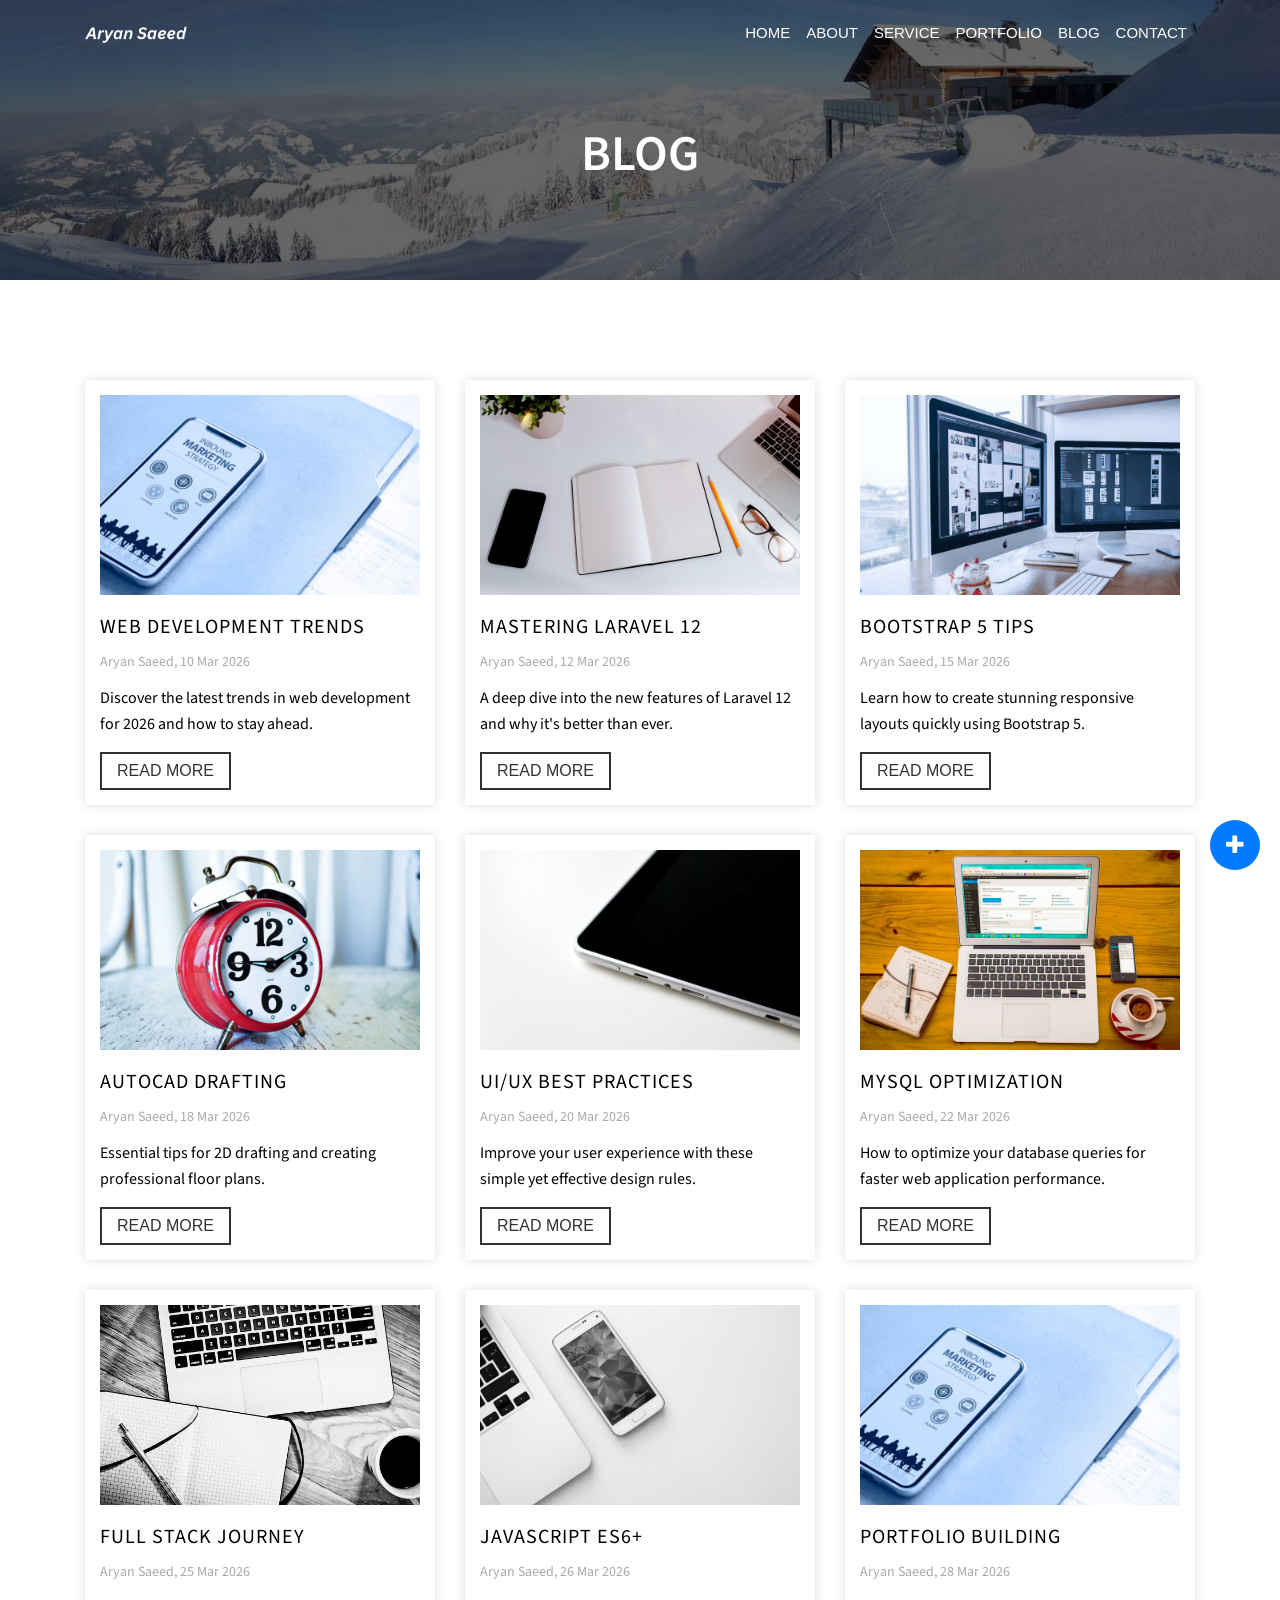
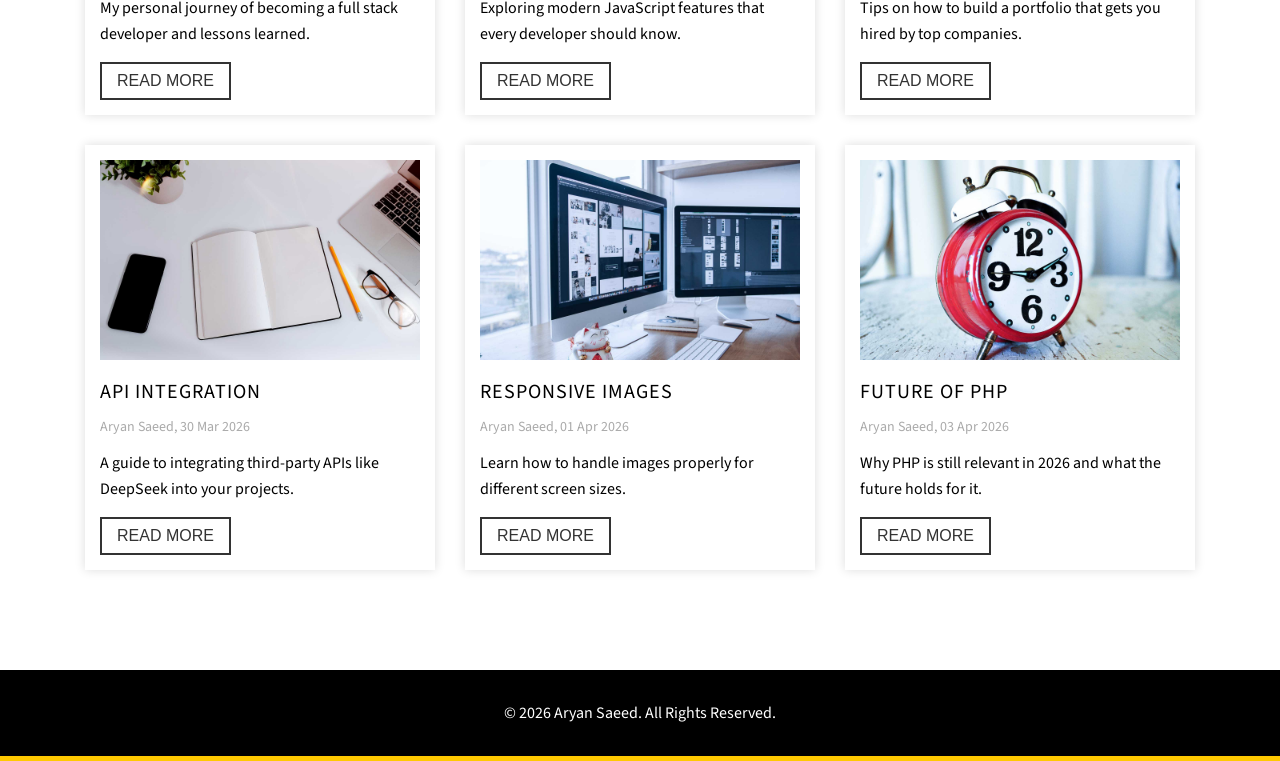
<file: blog.html>
<!DOCTYPE html>
<html lang="en">

<head>
    <meta name="viewport" content="width=device-width, initial-scale=1">
    <meta http-equiv="X-UA-Compatible" content="IE=edge" />
    <meta charset="UTF-8">
    <title>Blog | Aryan- HTML</title>

    <!-- ====== Google Fonts ====== -->
    <link href="https://fonts.googleapis.com/css?family=Source+Sans+Pro:300,400,600" rel="stylesheet">

    <!-- ====== ALL CSS ====== -->
    <link rel="stylesheet" href="assets/css/bootstrap.min.css">
    <link rel="stylesheet" href="assets/css/fontawesome-all.min.css">
    <link rel="stylesheet" href="assets/css/lightbox.min.css">
    <link rel="stylesheet" href="assets/css/owl.carousel.min.css">
    <link rel="stylesheet" href="assets/css/animate.css">
    <link rel="stylesheet" href="style.css">
    <link rel="stylesheet" href="assets/css/responsive.css">

</head>

<body data-spy="scroll" data-target=".navbar-nav">

    <!-- ====== Header ====== -->
    <header id="header" class="header">
        <!-- ====== Navbar ====== -->
        <nav class="navbar navbar-expand-lg fixed-top">
            <div class="container">
                <!-- Logo -->
                <a class="navbar-brand logo" href="index.html">
                    <img src="assets/images/logo.png" alt="logo">
                </a>
                <!-- // Logo -->

                <!-- Mobile Menu -->
                <button class="navbar-toggler" type="button" data-toggle="collapse"
                    data-target="#navbarSupportedContent" aria-expanded="false"><span><i
                            class="fa fa-bars"></i></span></button>
                <!-- Mobile Menu -->

                <div class="collapse navbar-collapse main-menu" id="navbarSupportedContent">
                    <ul class="navbar-nav ml-auto">
                        <li class="nav-item"><a class="nav-link" href="index.html">HOME</a></li>
                        <li class="nav-item"><a class="nav-link" href="index.html#about">ABOUT</a></li>
                        <li class="nav-item"><a class="nav-link" href="index.html#service">SERVICE</a></li>
                        <li class="nav-item"><a class="nav-link" href="index.html#portfolio">PORTFOLIO</a></li>
                        <li class="nav-item active"><a class="nav-link" href="blog.html">BLOG</a></li>
                        <li class="nav-item"><a class="nav-link" href="index.html#contact">CONTACT</a></li>
                    </ul>
                </div>
            </div>
        </nav>
        <!-- ====== // Navbar ====== -->

        <!-- Page Title -->
        <div class="page-title bg-img section-padding bg-overlay"
            style="background-image: url(assets/images/breadcrumb.jpg)">
            <div class="container">
                <div class="row justify-content-center">
                    <div class="col-lg-6 text-center">
                        <h2>Blog</h2>
                    </div>
                </div>
            </div>
        </div>
        <!-- // Page Title -->
    </header>
    <!-- ====== // Header ====== -->

    <!-- blog area -->
    <section class="blog-section">
        <div class="container">
            <div class="row">
                <div class="col-lg-12">
                    <div class="blog-area">
                        <div class="row">

                            <div class="col-lg-4 col-md-6 col-sm-12">
                                <div class="single-blog">
                                    <div class="blog-thumb"
                                        style="background-image: url('assets/images/blog/img-1.jpg')"></div>
                                    <h4 class="blog-title"><a href="single-blog.html">Web Development Trends</a></h4>
                                    <p class="blog-meta"><a href="#">Aryan Saeed</a>, 10 Mar 2026</p>
                                    <p>Discover the latest trends in web development for 2026 and how to stay ahead.</p>
                                    <a href="single-blog.html" class="button">Read More</a>
                                </div>
                            </div>

                            <div class="col-lg-4 col-md-6 col-sm-12">
                                <div class="single-blog">
                                    <div class="blog-thumb"
                                        style="background-image: url('assets/images/blog/img-2.jpg')"></div>
                                    <h4 class="blog-title"><a href="single-blog.html">Mastering Laravel 12</a></h4>
                                    <p class="blog-meta"><a href="#">Aryan Saeed</a>, 12 Mar 2026</p>
                                    <p>A deep dive into the new features of Laravel 12 and why it's better than ever.
                                    </p>
                                    <a href="single-blog.html" class="button">Read More</a>
                                </div>
                            </div>

                            <div class="col-lg-4 col-md-6 col-sm-12">
                                <div class="single-blog">
                                    <div class="blog-thumb"
                                        style="background-image: url('assets/images/blog/img-3.jpg')"></div>
                                    <h4 class="blog-title"><a href="single-blog.html">Bootstrap 5 Tips</a></h4>
                                    <p class="blog-meta"><a href="#">Aryan Saeed</a>, 15 Mar 2026</p>
                                    <p>Learn how to create stunning responsive layouts quickly using Bootstrap 5.</p>
                                    <a href="single-blog.html" class="button">Read More</a>
                                </div>
                            </div>

                            <div class="col-lg-4 col-md-6 col-sm-12">
                                <div class="single-blog">
                                    <div class="blog-thumb"
                                        style="background-image: url('assets/images/blog/img-4.jpg')"></div>
                                    <h4 class="blog-title"><a href="single-blog.html">AutoCAD Drafting</a></h4>
                                    <p class="blog-meta"><a href="#">Aryan Saeed</a>, 18 Mar 2026</p>
                                    <p>Essential tips for 2D drafting and creating professional floor plans.</p>
                                    <a href="single-blog.html" class="button">Read More</a>
                                </div>
                            </div>

                            <div class="col-lg-4 col-md-6 col-sm-12">
                                <div class="single-blog">
                                    <div class="blog-thumb"
                                        style="background-image: url('assets/images/blog/img-5.jpg')"></div>
                                    <h4 class="blog-title"><a href="single-blog.html">UI/UX Best Practices</a></h4>
                                    <p class="blog-meta"><a href="#">Aryan Saeed</a>, 20 Mar 2026</p>
                                    <p>Improve your user experience with these simple yet effective design rules.</p>
                                    <a href="single-blog.html" class="button">Read More</a>
                                </div>
                            </div>

                            <div class="col-lg-4 col-md-6 col-sm-12">
                                <div class="single-blog">
                                    <div class="blog-thumb"
                                        style="background-image: url('assets/images/blog/img-6.jpg')"></div>
                                    <h4 class="blog-title"><a href="single-blog.html">MySQL Optimization</a></h4>
                                    <p class="blog-meta"><a href="#">Aryan Saeed</a>, 22 Mar 2026</p>
                                    <p>How to optimize your database queries for faster web application performance.</p>
                                    <a href="single-blog.html" class="button">Read More</a>
                                </div>
                            </div>

                            <div class="col-lg-4 col-md-6 col-sm-12">
                                <div class="single-blog">
                                    <div class="blog-thumb"
                                        style="background-image: url('assets/images/blog/img-7.jpg')"></div>
                                    <h4 class="blog-title"><a href="single-blog.html">Full Stack Journey</a></h4>
                                    <p class="blog-meta"><a href="#">Aryan Saeed</a>, 25 Mar 2026</p>
                                    <p>My personal journey of becoming a full stack developer and lessons learned.</p>
                                    <a href="single-blog.html" class="button">Read More</a>
                                </div>
                            </div>

                            <div class="col-lg-4 col-md-6 col-sm-12">
                                <div class="single-blog">
                                    <div class="blog-thumb"
                                        style="background-image: url('assets/images/blog/img-8.jpg')"></div>
                                    <h4 class="blog-title"><a href="single-blog.html">JavaScript ES6+</a></h4>
                                    <p class="blog-meta"><a href="#">Aryan Saeed</a>, 26 Mar 2026</p>
                                    <p>Exploring modern JavaScript features that every developer should know.</p>
                                    <a href="single-blog.html" class="button">Read More</a>
                                </div>
                            </div>

                            <div class="col-lg-4 col-md-6 col-sm-12">
                                <div class="single-blog">
                                    <div class="blog-thumb"
                                        style="background-image: url('assets/images/blog/img-1.jpg')"></div>
                                    <h4 class="blog-title"><a href="single-blog.html">Portfolio Building</a></h4>
                                    <p class="blog-meta"><a href="#">Aryan Saeed</a>, 28 Mar 2026</p>
                                    <p>Tips on how to build a portfolio that gets you hired by top companies.</p>
                                    <a href="single-blog.html" class="button">Read More</a>
                                </div>
                            </div>

                            <div class="col-lg-4 col-md-6 col-sm-12">
                                <div class="single-blog">
                                    <div class="blog-thumb"
                                        style="background-image: url('assets/images/blog/img-2.jpg')"></div>
                                    <h4 class="blog-title"><a href="single-blog.html">API Integration</a></h4>
                                    <p class="blog-meta"><a href="#">Aryan Saeed</a>, 30 Mar 2026</p>
                                    <p>A guide to integrating third-party APIs like DeepSeek into your projects.</p>
                                    <a href="single-blog.html" class="button">Read More</a>
                                </div>
                            </div>

                            <div class="col-lg-4 col-md-6 col-sm-12">
                                <div class="single-blog">
                                    <div class="blog-thumb"
                                        style="background-image: url('assets/images/blog/img-3.jpg')"></div>
                                    <h4 class="blog-title"><a href="single-blog.html">Responsive Images</a></h4>
                                    <p class="blog-meta"><a href="#">Aryan Saeed</a>, 01 Apr 2026</p>
                                    <p>Learn how to handle images properly for different screen sizes.</p>
                                    <a href="single-blog.html" class="button">Read More</a>
                                </div>
                            </div>

                            <div class="col-lg-4 col-md-6 col-sm-12">
                                <div class="single-blog">
                                    <div class="blog-thumb"
                                        style="background-image: url('assets/images/blog/img-4.jpg')"></div>
                                    <h4 class="blog-title"><a href="single-blog.html">Future of PHP</a></h4>
                                    <p class="blog-meta"><a href="#">Aryan Saeed</a>, 03 Apr 2026</p>
                                    <p>Why PHP is still relevant in 2026 and what the future holds for it.</p>
                                    <a href="single-blog.html" class="button">Read More</a>
                                </div>
                            </div>

                        </div>

                    </div>
                </div>
            </div>
        </div>
    </section>

    <!-- Floating Social Contact -->
    <div class="floating-social-contact" style="position: fixed; bottom: 30px; right: 20px; z-index: 999;"
        data-aos="fade-left" data-aos-duration="800">
        <button class="floating-toggle"
            style="width: 50px; height: 50px; border-radius: 50%; background: #007bff; border: none; color: white; font-size: 20px; cursor: pointer; display: flex; align-items: center; justify-content: center;">
            <i class="fas fa-plus"></i>
        </button>
        <ul class="floating-menu"
            style="display: none; list-style: none; position: absolute; bottom: 70px; right: 0; flex-direction: column; gap: 10px;">

            <li>
                <a target="_blank" href="assets/cv/ARYAN.pdf" download
                    style="display: flex; align-items: center; justify-content: center; width: 45px; height: 45px; background: #2c3e50; color: white; border-radius: 50%; text-decoration: none;"
                    title="Download CV">
                    <i class="fas fa-download"></i>
                </a>
            </li>

            <li><a target="_blank" href="https://www.facebook.com/muhammad.aryan.492902"
                    style="display: flex; align-items: center; justify-content: center; width: 45px; height: 45px; background: #3b5998; color: white; border-radius: 50%; text-decoration: none;"><i
                        class="fab fa-facebook-f"></i></a></li>

            <li><a target="_blank" href="https://github.com/aryansaeed09"
                    style="display: flex; align-items: center; justify-content: center; width: 45px; height: 45px; background: #333333; color: white; border-radius: 50%; text-decoration: none;"><i
                        class="fab fa-github"></i></a></li>

            <li><a target="_blank" href="https://www.linkedin.com/in/aryansaeed"
                    style="display: flex; align-items: center; justify-content: center; width: 45px; height: 45px; background: #0077b5; color: white; border-radius: 50%; text-decoration: none;"><i
                        class="fab fa-linkedin-in"></i></a></li>

            <li><a target="_blank" href="mailto:aryansaeed906@gmail.com"
                    style="display: flex; align-items: center; justify-content: center; width: 45px; height: 45px; background: #EA4335; color: white; border-radius: 50%; text-decoration: none;"><i
                        class="fas fa-envelope"></i></a></li>

            <li><a target="_blank" href="https://wa.me/923354296255"
                    style="display: flex; align-items: center; justify-content: center; width: 45px; height: 45px; background: #25D366; color: white; border-radius: 50%; text-decoration: none;"><i
                        class="fab fa-whatsapp"></i></a></li>
        </ul>
    </div>


    <!-- ====== Footer Area ====== -->
    <footer class="footer-area">
        <div class="container">
            <div class="row">
                <div class="col-lg-12 text-center">
                    <div class="copyright-text">
                        <p class="text-white">
                            &copy; 2026 Aryan Saeed. All Rights Reserved.
                        </p>
                    </div>
                </div>
            </div>
        </div>
    </footer>
    <!-- ====== // Footer Area ====== -->


    <!-- ====== ALL JS ====== -->
    <script src="assets/js/jquery-3.3.1.min.js"></script>
    <script src="assets/js/bootstrap.min.js"></script>
    <script src="assets/js/lightbox.min.js"></script>
    <script src="assets/js/owl.carousel.min.js"></script>
    <script src="assets/js/jquery.mixitup.js"></script>
    <script src="assets/js/wow.min.js"></script>
    <script src="assets/js/typed.js"></script>
    <script src="assets/js/main.js"></script>

</body>

</html>
</file>
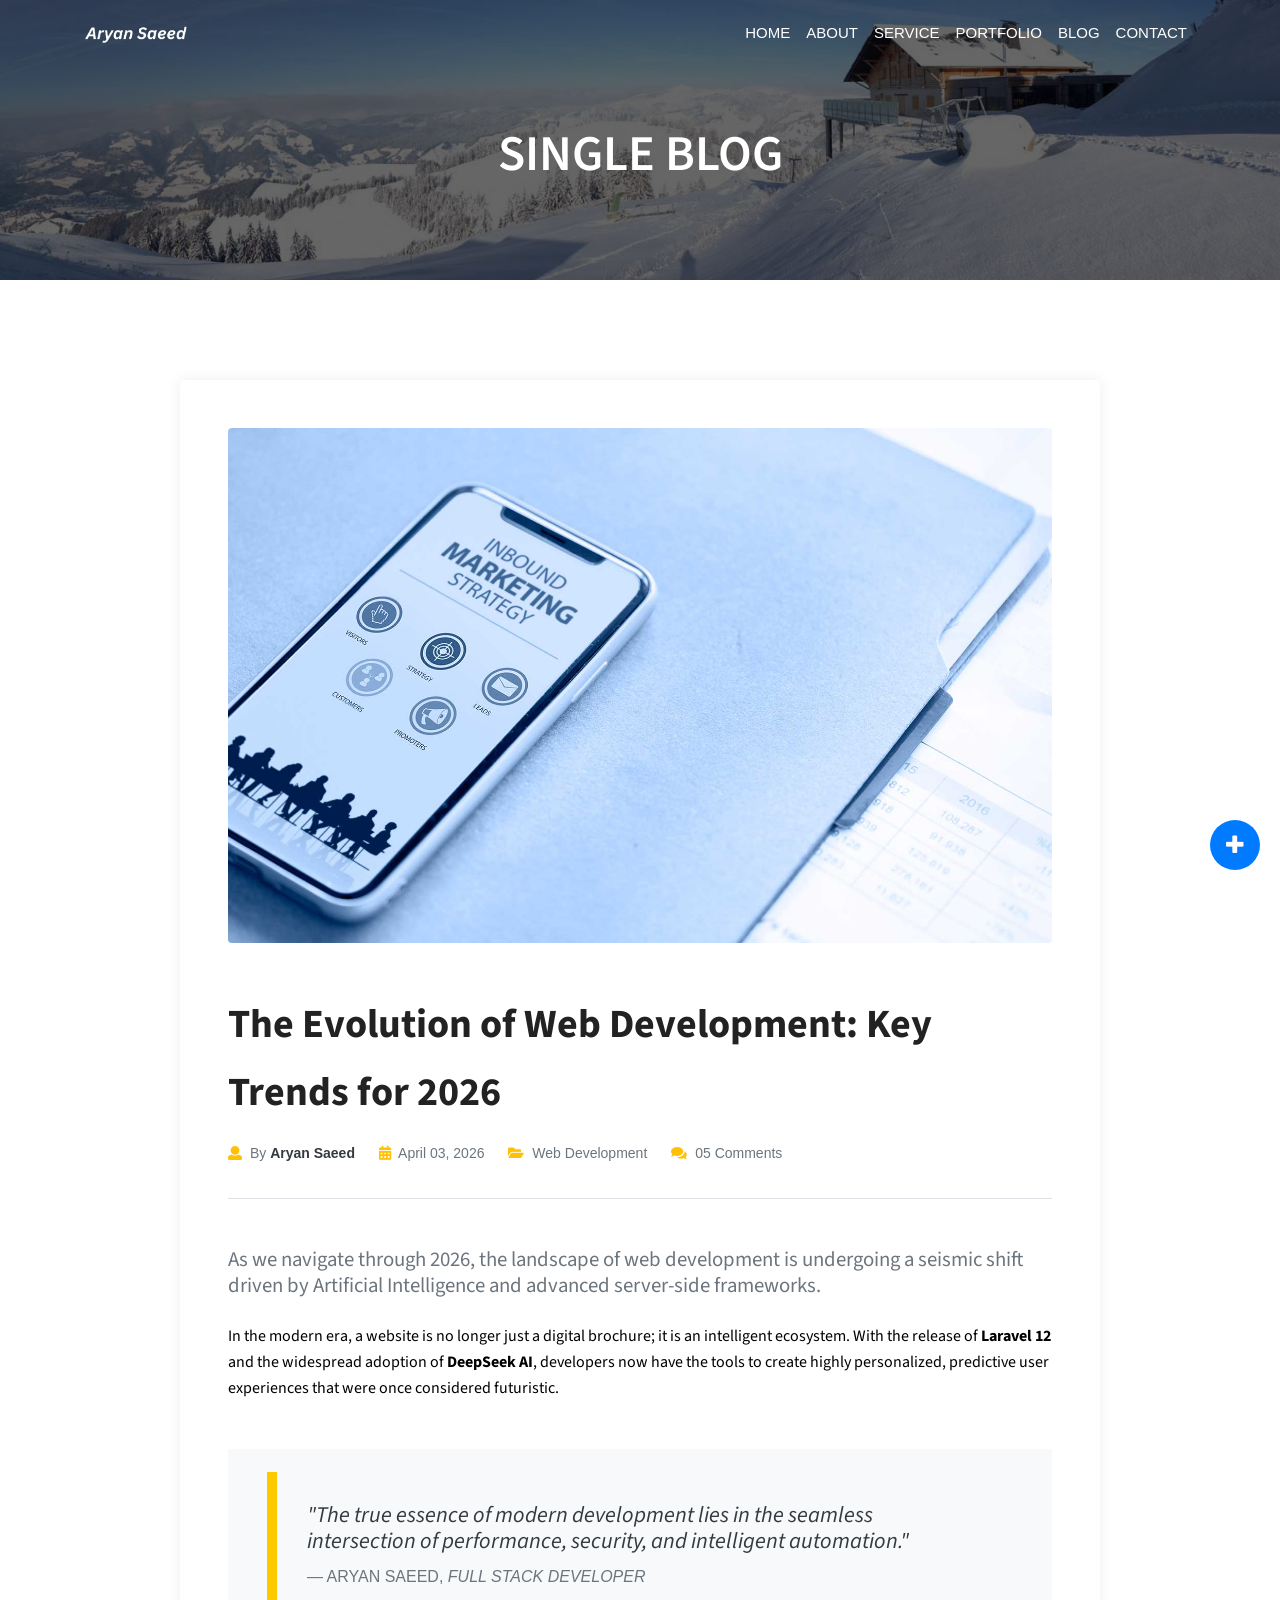
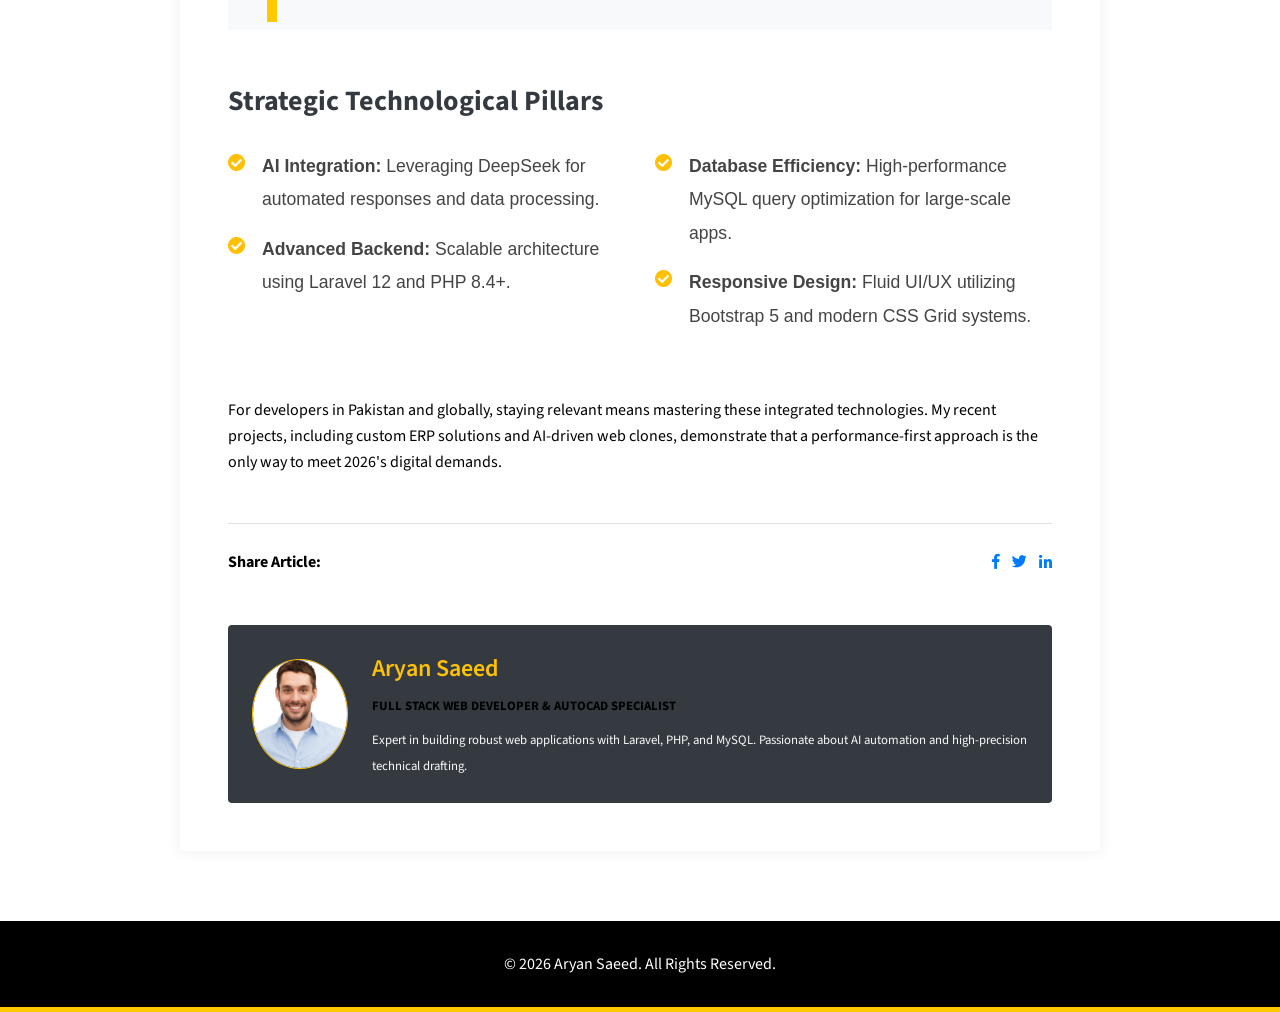
<file: single-blog.html>
<!DOCTYPE html>
<html lang="en">

<head>
    <meta name="viewport" content="width=device-width, initial-scale=1">
    <meta http-equiv="X-UA-Compatible" content="IE=edge" />
    <meta charset="UTF-8">
    <title>Single Blog | Aryan Saeed - HTML</title>

    <!-- ====== Google Fonts ====== -->
    <link href="https://fonts.googleapis.com/css?family=Source+Sans+Pro:300,400,600" rel="stylesheet">

    <!-- ====== ALL CSS ====== -->
    <link rel="stylesheet" href="assets/css/bootstrap.min.css">
    <link rel="stylesheet" href="assets/css/fontawesome-all.min.css">
    <link rel="stylesheet" href="assets/css/lightbox.min.css">
    <link rel="stylesheet" href="assets/css/owl.carousel.min.css">
    <link rel="stylesheet" href="assets/css/animate.css">
    <link rel="stylesheet" href="style.css">
    <link rel="stylesheet" href="assets/css/responsive.css">

</head>

<body data-spy="scroll" data-target=".navbar-nav">
    <!-- ====== Header ====== -->
    <header id="header" class="header"> <!-- ====== Navbar ====== -->
        <nav class="navbar navbar-expand-lg fixed-top">
            <div class="container">
                <!-- Logo -->
                <a class="navbar-brand logo" href="index.html">
                    <img src="assets/images/logo.png" alt="logo">
                </a>
                <!-- // Logo -->

                <!-- Mobile Menu -->
                <button class="navbar-toggler" type="button" data-toggle="collapse"
                    data-target="#navbarSupportedContent" aria-expanded="false"><span><i
                            class="fa fa-bars"></i></span></button>
                <!-- Mobile Menu -->

                <div class="collapse navbar-collapse main-menu" id="navbarSupportedContent">
                    <ul class="navbar-nav ml-auto">
                        <li class="nav-item"><a class="nav-link" href="index.html">HOME</a></li>
                        <li class="nav-item"><a class="nav-link" href="index.html#about">ABOUT</a></li>
                        <li class="nav-item"><a class="nav-link" href="index.html#service">SERVICE</a></li>
                        <li class="nav-item"><a class="nav-link" href="index.html#portfolio">PORTFOLIO</a></li>
                        <li class="nav-item active"><a class="nav-link" href="blog.html">BLOG</a></li>
                        <li class="nav-item"><a class="nav-link" href="index.html#contact">CONTACT</a></li>
                    </ul>
                </div>
            </div>
        </nav>
        <!-- ====== // Navbar ====== -->

        <!-- Page Title -->
        <div class="page-title bg-img section-padding bg-overlay"
            style="background-image: url(assets/images/breadcrumb.jpg)">
            <div class="container">
                <div class="row justify-content-center">
                    <div class="col-lg-6 text-center">
                        <h2>Single Blog</h2>
                    </div>
                </div>
            </div>
        </div>
        <!-- // Page Title -->
    </header>
    <!-- ====== // Header ====== -->



    <section class="blog-section section-padding">
        <div class="container">
            <div class="row justify-content-center">
                <div class="col-lg-10 col-md-12">
                    <div class="blog-post shadow-sm p-4 p-md-5 bg-white rounded">

                        <div class="blog-img-container mb-5 text-center">
                            <img src="assets/images/blog/img-1.jpg" alt="Web Development Trends 2026"
                                class="img-fluid rounded shadow-sm w-100">
                        </div>

                        <div class="blog-header mb-5 border-bottom pb-4">
                            <h1 class="blog-details-title font-weight-bold mb-3"
                                style="font-size: 2.5rem; color: #222;">
                                The Evolution of Web Development: Key Trends for 2026
                            </h1>
                            <div class="blog-meta d-flex flex-wrap text-muted small">
                                <span class="mr-4"><i class="fa fa-user text-warning mr-1"></i> By <a href="#"
                                        class="text-dark font-weight-bold">Aryan Saeed</a></span>
                                <span class="mr-4"><i class="fa fa-calendar-alt text-warning mr-1"></i> April 03,
                                    2026</span>
                                <span class="mr-4"><i class="fa fa-folder-open text-warning mr-1"></i> Web
                                    Development</span>
                                <span><i class="fa fa-comments text-warning mr-1"></i> 05 Comments</span>
                            </div>
                        </div>

                        <div class="blog-main-content" style="font-size: 1.1rem; line-height: 1.9; color: #444;">
                            <p class="lead font-weight-normal text-secondary mb-4" style="font-size: 1.3rem;">
                                As we navigate through 2026, the landscape of web development is undergoing a seismic
                                shift driven by Artificial Intelligence and advanced server-side frameworks.
                            </p>

                            <p>
                                In the modern era, a website is no longer just a digital brochure; it is an intelligent
                                ecosystem. With the release of <strong>Laravel 12</strong> and the widespread adoption
                                of <strong>DeepSeek AI</strong>, developers now have the tools to create highly
                                personalized, predictive user experiences that were once considered futuristic.
                            </p>

                            <div class="my-5 py-2 px-4 border-left-warning bg-light">
                                <blockquote class="blockquote mb-0">
                                    <p class="mb-2 font-italic text-dark" style="font-size: 1.4rem;">
                                        "The true essence of modern development lies in the seamless intersection of
                                        performance, security, and intelligent automation."
                                    </p>
                                    <footer class="blockquote-footer text-uppercase">Aryan Saeed, <cite
                                            title="Source Title">Full Stack Developer</cite></footer>
                                </blockquote>
                            </div>

                            <h3 class="mt-5 mb-4 font-weight-bold text-dark">Strategic Technological Pillars</h3>
                            <div class="row mb-5">
                                <div class="col-md-6">
                                    <ul class="list-unstyled">
                                        <li class="mb-3 d-flex align-items-start">
                                            <i class="fa fa-check-circle text-warning mt-1 mr-3"></i>
                                            <span><strong>AI Integration:</strong> Leveraging DeepSeek for automated
                                                responses and data processing.</span>
                                        </li>
                                        <li class="mb-3 d-flex align-items-start">
                                            <i class="fa fa-check-circle text-warning mt-1 mr-3"></i>
                                            <span><strong>Advanced Backend:</strong> Scalable architecture using Laravel
                                                12 and PHP 8.4+.</span>
                                        </li>
                                    </ul>
                                </div>
                                <div class="col-md-6">
                                    <ul class="list-unstyled">
                                        <li class="mb-3 d-flex align-items-start">
                                            <i class="fa fa-check-circle text-warning mt-1 mr-3"></i>
                                            <span><strong>Database Efficiency:</strong> High-performance MySQL query
                                                optimization for large-scale apps.</span>
                                        </li>
                                        <li class="mb-3 d-flex align-items-start">
                                            <i class="fa fa-check-circle text-warning mt-1 mr-3"></i>
                                            <span><strong>Responsive Design:</strong> Fluid UI/UX utilizing Bootstrap 5
                                                and modern CSS Grid systems.</span>
                                        </li>
                                    </ul>
                                </div>
                            </div>

                            <p>
                                For developers in Pakistan and globally, staying relevant means mastering these
                                integrated technologies. My recent projects, including custom ERP solutions and
                                AI-driven web clones, demonstrate that a performance-first approach is the only way to
                                meet 2026's digital demands.
                            </p>

                            <div
                                class="blog-content-footer border-top pt-4 mt-5 d-flex justify-content-between align-items-center">
                                <p class="mb-0 font-weight-bold">Share Article:</p>
                                <ul class="list-inline mb-0">
                                    <li class="list-inline-item">
                                        <a href="#" class="social-btn"><i class="fab fa-facebook-f"></i></a>
                                    </li>
                                    <li class="list-inline-item">
                                        <a href="#" class="social-btn"><i class="fab fa-twitter"></i></a>
                                    </li>
                                    <li class="list-inline-item">
                                        <a href="#" class="social-btn"><i class="fab fa-linkedin-in"></i></a>
                                    </li>
                                </ul>
                            </div>
                        </div>

                        <div
                            class="author-box d-flex flex-column flex-md-row align-items-center p-4 bg-dark text-white rounded mt-5">
                            <div class="author-img-wrapper mb-3 mb-md-0 mr-md-4">
                                <img src="assets/images/team/img-1.jpg" alt="Aryan Saeed"
                                    class="rounded-circle border border-warning"
                                    style="width: 110px; height: 110px; object-fit: cover;">
                            </div>
                            <div class="author-info text-center text-md-left">
                                <h4 class="mb-1 text-warning">Aryan Saeed</h4>
                                <p class="small text-uppercase font-weight-bold tracking-wide mb-2">Full Stack Web
                                    Developer & AutoCAD Specialist</p>
                                <p class="mb-0 text-light opacity-75 small">
                                    Expert in building robust web applications with Laravel, PHP, and MySQL. Passionate
                                    about AI automation and high-precision technical drafting.
                                </p>
                            </div>
                        </div>

                    </div>
                </div>
            </div>
        </div>
    </section>

    <!-- Floating Social Contact -->
    <div class="floating-social-contact" style="position: fixed; bottom: 30px; right: 20px; z-index: 999;"
        data-aos="fade-left" data-aos-duration="800">
        <button class="floating-toggle"
            style="width: 50px; height: 50px; border-radius: 50%; background: #007bff; border: none; color: white; font-size: 20px; cursor: pointer; display: flex; align-items: center; justify-content: center;">
            <i class="fas fa-plus"></i>
        </button>
        <ul class="floating-menu"
            style="display: none; list-style: none; position: absolute; bottom: 70px; right: 0; flex-direction: column; gap: 10px;">

            <li>
                <a target="_blank" href="assets/cv/ARYAN.pdf" download
                    style="display: flex; align-items: center; justify-content: center; width: 45px; height: 45px; background: #2c3e50; color: white; border-radius: 50%; text-decoration: none;"
                    title="Download CV">
                    <i class="fas fa-download"></i>
                </a>
            </li>

            <li><a target="_blank" href="https://www.facebook.com/muhammad.aryan.492902"
                    style="display: flex; align-items: center; justify-content: center; width: 45px; height: 45px; background: #3b5998; color: white; border-radius: 50%; text-decoration: none;"><i
                        class="fab fa-facebook-f"></i></a></li>

            <li><a target="_blank" href="https://github.com/aryansaeed09"
                    style="display: flex; align-items: center; justify-content: center; width: 45px; height: 45px; background: #333333; color: white; border-radius: 50%; text-decoration: none;"><i
                        class="fab fa-github"></i></a></li>

            <li><a target="_blank" href="https://www.linkedin.com/in/aryansaeed"
                    style="display: flex; align-items: center; justify-content: center; width: 45px; height: 45px; background: #0077b5; color: white; border-radius: 50%; text-decoration: none;"><i
                        class="fab fa-linkedin-in"></i></a></li>

            <li><a target="_blank" href="mailto:aryansaeed906@gmail.com"
                    style="display: flex; align-items: center; justify-content: center; width: 45px; height: 45px; background: #EA4335; color: white; border-radius: 50%; text-decoration: none;"><i
                        class="fas fa-envelope"></i></a></li>

            <li><a target="_blank" href="https://wa.me/923354296255"
                    style="display: flex; align-items: center; justify-content: center; width: 45px; height: 45px; background: #25D366; color: white; border-radius: 50%; text-decoration: none;"><i
                        class="fab fa-whatsapp"></i></a></li>
        </ul>
    </div>


    <!-- ====== Footer Area ====== -->
    <footer class="footer-area">
        <div class="container">
            <div class="row">
                <div class="col-lg-12 text-center">
                    <div class="copyright-text">
                        <p class="text-white">
                            &copy; 2026 Aryan Saeed. All Rights Reserved.
                        </p>
                    </div>
                </div>
            </div>
        </div>
    </footer>
    <!-- ====== // Footer Area ====== -->

    <!-- ====== ALL JS ====== -->
    <script src="assets/js/jquery-3.3.1.min.js"></script>
    <script src="assets/js/bootstrap.min.js"></script>
    <script src="assets/js/lightbox.min.js"></script>
    <script src="assets/js/owl.carousel.min.js"></script>
    <script src="assets/js/jquery.mixitup.js"></script>
    <script src="assets/js/wow.min.js"></script>
    <script src="assets/js/typed.js"></script>
    <script src="assets/js/main.js"></script>

</body>

</html>
</file>
<file: style.css>
/*
Theme Name: Safs
Author: AL Mamun
Author URI: https://themeforest.net/user/aseven
Version: 1.0
*/

/*
[Table of contents]

* Glogbal Style
* Preloader
* Section Title
* Main Menu / Navbar
* Hero Area / Welcome Area / Slider Area
* Featured Area
* About Area
* Fact Counter Section
* Service Section
* Why choose Me Section
* Portfolio Section
* Frequently asked questions
* Blog Section
  - Blog Main Page
  - Sidebar
  - Single Blog
* Testimonial Section
* Team Section
* Call to Action Area
* Pricing Area
* Contact Area 
* Footer Area
*/

/*============Glogbal Style================ */
html,
body {
  height: 100%;
}

p {
  font-family: "Source Sans Pro", sans-serif;
  font-size: 16px;
  line-height: 26px;
  color: #000;
  margin: 0;
}

a {
  -webkit-transition: 0.3s;
  transition: 0.3s;
}

a:hover {
  color: #000;
  text-decoration: none;
}

h1,
h2,
h3,
h4,
h5,
h6 {
  font-family: "Source Sans Pro", sans-serif;
  color: #000;
  font-weight: 600;
  line-height: 1.7;
  margin: 0;
}

.d-table {
  width: 100%;
  height: 100%;
}

.d-table-cell {
  vertical-align: middle;
}

img {
  max-width: 100%;
  height: auto;
}

.button {
  color: #fff;
  display: inline-block;
  text-transform: uppercase;
  border: 2px solid;
  padding: 10px 20px;
}

.button:hover {
  color: #000;
}

.bg-a {
  background-color: #000;
}

.section-padding {
  padding: 100px 0;
}

.pb-70 {
  padding-bottom: 70px;
}

.pb-85 {
  padding-bottom: 85px;
}

.bg-img {
  background-color: #ddd;
  background-position: center;
  background-size: cover;
  position: relative;
  z-index: 1;
}

.bg-primari {
  background-color: #000 !important;
}

.bg-secondary {
  background-color: #ffc900 !important;
}

button:focus {
  outline: none;
}

/*::::::::::::::::::::::::::::::::::::
    Preloader
::::::::::::::::::::::::::::::::::::*/

.preloader {
  position: fixed;
  width: 100%;
  height: 100%;
  background-color: #000;
  z-index: 99999;
}

.spinner {
  position: absolute;
  left: 50%;
  margin-left: -20px;
  bottom: 50%;
  margin-bottom: -20px;
  width: 40px;
  height: 40px;
}

.cube1,
.cube2 {
  background-color: #ffc900;
  width: 25px;
  height: 25px;
  position: absolute;
  top: 0;
  left: 0;

  -webkit-animation: sk-cubemove 1.8s infinite ease-in-out;
  animation: sk-cubemove 1.8s infinite ease-in-out;
}

.cube2 {
  -webkit-animation-delay: -0.9s;
  animation-delay: -0.9s;
}

@-webkit-keyframes sk-cubemove {
  25% {
    -webkit-transform: translateX(42px) rotate(-90deg) scale(0.5);
  }
  50% {
    -webkit-transform: translateX(42px) translateY(42px) rotate(-180deg);
  }
  75% {
    -webkit-transform: translateX(0px) translateY(42px) rotate(-270deg)
      scale(0.5);
  }
  100% {
    -webkit-transform: rotate(-360deg);
  }
}

@keyframes sk-cubemove {
  25% {
    transform: translateX(42px) rotate(-90deg) scale(0.5);
    -webkit-transform: translateX(42px) rotate(-90deg) scale(0.5);
  }
  50% {
    transform: translateX(42px) translateY(42px) rotate(-179deg);
    -webkit-transform: translateX(42px) translateY(42px) rotate(-179deg);
  }
  50.1% {
    transform: translateX(42px) translateY(42px) rotate(-180deg);
    -webkit-transform: translateX(42px) translateY(42px) rotate(-180deg);
  }
  75% {
    transform: translateX(0px) translateY(42px) rotate(-270deg) scale(0.5);
    -webkit-transform: translateX(0px) translateY(42px) rotate(-270deg)
      scale(0.5);
  }
  100% {
    transform: rotate(-360deg);
    -webkit-transform: rotate(-360deg);
  }
}

/*::::::::::::::::::::::::::::::::::::
   Section Title
::::::::::::::::::::::::::::::::::::*/

.section-title {
  margin-bottom: 60px;
}

.section-title h2 {
  text-transform: uppercase;
  position: relative;
  font-size: 32px;
  padding-bottom: 15px;
  margin-bottom: 15px;
  line-height: 1;
}

.section-title h2:before,
.section-title h2:after {
  position: absolute;
  content: "";
  left: 50%;
  bottom: 0;
  width: 50px;
  height: 5px;
  background-color: #000;
}

.section-title h2:before {
  left: auto;
  right: 50%;
  background-color: #ffc900;
}

/*::::::::::::::::::::::::::::::::::::
   Main Menu
::::::::::::::::::::::::::::::::::::*/
.navbar {
  -webkit-transition: 0.3s;
  transition: 0.3s;
}
.navbar-brand.logo img {
  max-height: 40px;
}

.navbar-expand-lg .navbar-nav .nav-link {
  color: #fff;
  font-size: 15px;
}

.navbar-expand-lg .navbar-nav .nav-link:hover,
.navbar-expand-lg .navbar-nav .nav-link.active {
  color: #ffc900;
}

/*::::::::::::::::::::::::::::::::::::
   Hero Area 
::::::::::::::::::::::::::::::::::::*/

.hero-aria,
.hero-area-slids,
.single-slider {
  height: 100%;
  position: relative;
  z-index: 1;
  background-position: center;
  background-size: cover;
}

.hero-aria:after {
  position: absolute;
  content: "";
  left: 0;
  bottom: 0;
  width: 50%;
  height: 100%;
  background-color: #ffc900;
  opacity: 0.8;
  -ms-filter: "progid:DXImageTransform.Microsoft.Alpha(Opacity=80)";
  z-index: 2;
}

.hero-area-slids .owl-stage-outer,
.hero-area-slids .owl-stage,
.hero-area-slids .owl-item {
  height: 100%;
}

.slider-bg {
  height: 100%;
  width: 100%;
  background-position: center;
  background-size: cover;
  position: relative;
  z-index: 1;
}

.slider-bg:after {
  content: "";
  position: absolute;
  left: 0;
  top: 0;
  width: 100%;
  height: 100%;
  background-color: #000;
  opacity: 0.3;
  -ms-filter: "progid:DXImageTransform.Microsoft.Alpha(Opacity=30)";
  z-index: -1;
}

.hero-content {
  position: absolute;
  z-index: 999;
  max-width: 40%;
}

.hero-content h2 {
  color: #fff;
  font-size: 90px;
  font-weight: 600;
  line-height: 1;
}

.hero-content .button {
  margin-top: 30px;
}

/*::::::::::::::::::::::::::::::::::::
   Featured Area
::::::::::::::::::::::::::::::::::::*/

.single-featured-item {
  padding: 15px;
  margin-bottom: 30px;
}

.single-featured-item-wrap {
  background-color: #fff;
  box-shadow: 0 0 10px #eee;
}

.single-featured-item-wrap h3 a {
  text-align: center;
  text-transform: uppercase;
  padding: 15px;
  color: #000;
  display: block;
  position: relative;
  z-index: 1;
}

.single-featured-item-wrap:hover a {
  color: #ffc900;
}

.single-featured-item-wrap:hover a:after {
  height: 100%;
}

.single-featured-item-wrap h3 a:after {
  position: absolute;
  content: "";
  width: 100%;
  height: 0;
  background-color: #000;
  z-index: -1;
  left: 0;
  top: 0;
  -webkit-transition: 0.3s;
  transition: 0.3s;
}

.featured-icon {
  font-size: 60px;
  position: absolute;
  top: 0;
  color: #ffc900;
  opacity: 0.5;
  -ms-filter: "progid:DXImageTransform.Microsoft.Alpha(Opacity=50)";
}

/*::::::::::::::::::::::::::::::::::::
   About Area
::::::::::::::::::::::::::::::::::::*/

.about-bg {
  height: 100%;
  min-height: 400px;
  position: relative;
  background-size: cover;
  background-position: center;
  background-color: #ffc900;
}

.social-aria a {
  color: #fff;
  width: 30px;
  height: 30px;
  display: inline-block;
  border: 1px solid;
  text-align: center;
  line-height: 30px;
  margin: 0 5px;
  -webkit-transition: 0.3s;
  transition: 0.3s;
}

.social-aria {
  position: absolute;
  bottom: 0;
  text-align: center;
  width: 100%;
  z-index: 1;
  padding: 15px;
}

.social-aria a:hover {
  border-radius: 50%;
}

.social-aria:after {
  position: absolute;
  content: "";
  background-color: #000;
  width: 100%;
  height: 100%;
  bottom: 0;
  left: 0;
  z-index: -1;
  opacity: 0.5;
  -ms-filter: "progid:DXImageTransform.Microsoft.Alpha(Opacity=50)";
}

.about-content h2 span {
  color: #ffc900;
  font-size: 100%;
}

.about-content h4 {
  font-weight: 400;
  font-size: 22px;
  margin-bottom: 15px;
}

.about-content p {
  font-weight: 400;
}

.about-content h5 {
  margin: 30px 0;
  text-transform: uppercase;
}

.skillbar {
  position: relative;
  display: block;
  margin-bottom: 15px;
  width: 100%;
  background: #eee;
  height: 35px;
  -webkit-transition-property: width, background-color;
  transition-property: width, background-color;
}

.skillbar-title {
  position: absolute;
  top: 0;
  left: 0;
  width: 190px;
  font-size: 14px;
  color: #ffffff;
  background: #000;
}

.skillbar-title span {
  display: block;
  padding: 0 20px;
  height: 35px;
  line-height: 35px;
}

.skillbar-bar {
  height: 35px;
  width: 0px;
  background-color: #ffc900;
}

.skill-bar-percent {
  position: absolute;
  right: 10px;
  top: 0;
  font-size: 14px;
  height: 35px;
  line-height: 35px;
}

/*::::::::::::::::::::::::::::::::::::
   Fact Counter Section
::::::::::::::::::::::::::::::::::::*/

.fact-counter:after {
  position: absolute;
  content: "";
  left: 0;
  top: 0;
  width: 100%;
  height: 100%;
  background-color: #000;
  z-index: -1;
  opacity: 0.8;
  -ms-filter: "progid:DXImageTransform.Microsoft.Alpha(Opacity=80)";
}

.single-fun-fact {
  border: 1px solid #fff;
  padding: 15px;
  margin-bottom: 30px;
}

.single-fun-fact h2 {
  line-height: 1;
  color: #fff;
}

.single-fun-fact h2 span {
  margin-right: 5px;
}

.single-fun-fact p {
  color: #fff;
  position: relative;
  margin-top: 30px;
}

.single-fun-fact p:after {
  position: absolute;
  content: "";
  left: 50%;
  top: -15px;
  width: 60px;
  margin-left: -30px;
  height: 1px;
  background-color: #fff;
}

/*::::::::::::::::::::::::::::::::::::
   Service Section
::::::::::::::::::::::::::::::::::::*/

.service-area {
  position: relative;
  z-index: 2;
}

.service-area .section-title h2:before {
  background-color: #fff;
}

.service-area:before {
  background-color: #ffc900;
  position: absolute;
  content: "";
  width: 100%;
  height: 65%;
  left: 0;
  top: 0;
}

.service-area.service-page:before {
  height: 100%;
}

.single-service {
  background-color: #fff;
  padding: 15px;
  border: 1px solid #ffc900;
  -webkit-transition: 0.3s;
  transition: 0.3s;
  margin-bottom: 30px;
  position: relative;
  z-index: 1;
}

.single-service h2,
.single-service p {
  -webkit-transition: 0.3s;
  transition: 0.3s;
}

.single-service:after {
  position: absolute;
  bottom: 0;
  left: 0;
  content: "";
  width: 100%;
  height: 5px;
  background-color: #000;
  z-index: -1;
  -webkit-transition: 0.3s;
  transition: 0.3s;
}

.single-service:hover h2,
.single-service:hover p {
  color: #fff;
}

/* ensure links inside service titles inherit color and have no underline */
.single-service h2 a {
  color: inherit;
  text-decoration: none;
}

.single-service h2 a:hover {
  color: #fff;
}

.single-service:hover:after {
  height: 100%;
}

.service-icon {
  font-size: 50px;
  color: #ffc900;
}

/*::::::::::::::::::::::::::::::::::::
   Why choose Me Section
::::::::::::::::::::::::::::::::::::*/

.single-why-me {
  position: relative;
  padding-right: 115px;
  text-align: right;
  margin-bottom: 30px;
}

.single-why-me:hover .why-me-icon {
  background-color: #000;
  color: #ffc900;
}

.why-me-right .why-me-icon,
.why-me-left .why-me-icon {
  color: #fff;
  position: absolute;
  font-size: 40px;
  width: 100px;
  height: 100%;
  border: 1px solid #000;
  text-align: center;
  line-height: 1;
  right: 0;
  bottom: 0;
  display: inline-block;
  background-color: #ffc900;
  -webkit-transition: 0.3s;
  transition: 0.3s;
}

.single-why-me.why-me-right {
  text-align: left;
  padding-right: 0;
  padding-left: 115px;
}

.why-me-right .why-me-icon {
  right: auto;
  left: 0;
}

/*::::::::::::::::::::::::::::::::::::
   Portfolio Section
::::::::::::::::::::::::::::::::::::*/

.work-list {
  margin-bottom: 60px;
}

.portfolio-area .mix {
  display: none;
}

.work-list ul {
  margin: 0;
  padding: 0;
  list-style: none;
}

.work-list ul li {
  display: inline-block;
  padding: 5px 10px;
  border: 1px solid;
  -webkit-transition: 0.3s;
  transition: 0.3s;
  cursor: pointer;
}

.work-list ul li.filter.active,
.work-list ul li:hover {
  color: #000;
  background-color: #ffc900;
  border-color: #ffc900;
}

.row.portfolio .col-lg-4 {
  padding-left: 7.5px;
  padding-right: 7.5px;
}

.single-portfolio {
  height: 240px;
  margin-bottom: 15px;
  background-position: center;
  background-size: cover;
  background-color: #ddd;
  padding: 15px;
  position: relative;
  z-index: 1;
  overflow: hidden;
}

.single-portfolio:after {
  position: absolute;
  content: "";
  left: 0;
  bottom: 0;
  width: 100%;
  height: 0;
  background-color: #000;
  opacity: 0.5;
  -ms-filter: "progid:DXImageTransform.Microsoft.Alpha(Opacity=50)";
  -webkit-transition: 0.3s;
  transition: 0.3s;
  z-index: -1;
}

.single-portfolio:hover:after {
  height: 100%;
}

.portfolio-icon {
  position: absolute;
  top: 100%;
  margin-top: -20px;
  left: 50%;
  margin-left: -20px;
  opacity: 0;
  -ms-filter: "progid:DXImageTransform.Microsoft.Alpha(Opacity=0)";
  visibility: hidden;
  -webkit-transition: 0.6s;
  transition: 0.6s;
}

.single-portfolio:hover .portfolio-icon {
  opacity: 1;
  -ms-filter: "progid:DXImageTransform.Microsoft.Alpha(Opacity=100)";
  visibility: visible;
  top: 50%;
}

.portfolio-icon a {
  font-size: 15px;
  color: #fff;
  width: 40px;
  height: 40px;
  border: 1px solid;
  display: inline-block;
  line-height: 40px;
  -webkit-transition: 0.3s;
  transition: 0.3s;
}

.portfolio-icon a:hover {
  border-radius: 50%;
}

.portfolio-hover h4 {
  color: #fff;
  text-transform: uppercase;
  text-align: center;
}

.portfolio-hover {
  position: absolute;
  width: 100%;
  left: 0;
  bottom: -60px;
  padding: 5px;
  z-index: 1;
  -webkit-transition: 0.3s;
  transition: 0.3s;
  opacity: 0;
  -ms-filter: "progid:DXImageTransform.Microsoft.Alpha(Opacity=0)";
  visibility: hidden;
}

.portfolio-hover:after {
  position: absolute;
  left: 0;
  bottom: 0;
  width: 100%;
  height: 100%;
  content: "";
  background-color: #000;
  z-index: -1;
}

.single-portfolio:hover .portfolio-hover {
  bottom: 0;
  opacity: 1;
  -ms-filter: "progid:DXImageTransform.Microsoft.Alpha(Opacity=100)";
  visibility: visible;
}

/*::::::::::::::::::::::::::::::::::::
   Frequently asked questions
::::::::::::::::::::::::::::::::::::*/

.section-title.faq-title h2:after {
  background-color: #000;
}

.section-title.faq-title h2:before {
  background-color: #fff;
}

.faq-bg {
  height: 100%;
  min-height: 320px;
}

.single-faq {
  margin-bottom: 5px;
}

.single-faq h4 {
  color: #fff;
  padding: 5px 15px;
  background-color: #333;
  cursor: pointer;
  font-weight: 400;
  font-size: 24px;
  position: relative;
  z-index: 1;
}

.single-faq h4[aria-expanded="true"]:after {
  -webkit-transform: rotate(-180deg);
  transform: rotate(-180deg);
}

.single-faq h4:after {
  position: absolute;
  font-family: FontAwesome;
  content: "\f107";
  text-align: center;
  right: 0;
  top: 0;
  color: #fff;
  background-color: #000;
  width: 60px;
  height: 100%;
  line-height: 200%;
}

.faq-body {
  background: #3e3e3e;
  color: #fff;
  padding: 15px;
}

/*::::::::::::::::::::::::::::::::::::
   Blog Section
::::::::::::::::::::::::::::::::::::*/

.single-blog {
  background-color: #fff;
  padding: 15px;
  box-shadow: 0 0 10px #ddd;
  margin-bottom: 30px;
}

.blog-thumb {
  height: 200px;
  background-position: center;
  background-size: cover;
}

h4.blog-title {
  font-size: 20px;
  text-transform: uppercase;
  letter-spacing: 1px;
  padding-top: 15px;
  font-weight: 400;
}

h4.blog-title a {
  color: #000;
}

.blog-meta {
  font-size: 14px;
  color: #aaa;
  margin: 5px 0 10px 0;
}

.blog-meta a {
  color: #aaa;
}

.single-blog .button {
  color: #333;
  padding: 5px 15px;
  margin-top: 15px;
}

.single-blog .button:hover {
  background-color: #ffc900;
  border-color: #ffc900;
}

/*::::::::::::::::::::::::::::::::::::
   Blog Main Page
::::::::::::::::::::::::::::::::::::*/

.bg-overlay {
  position: relative;
  z-index: 1;
}

.bg-overlay:after {
  position: absolute;
  content: "";
  width: 100%;
  height: 100%;
  left: 0;
  bottom: 0;
  background-color: #000000;
  z-index: -1;
  opacity: 0.6;
  -ms-filter: "progid:DXImageTransform.Microsoft.Alpha(Opacity=60)";
}

.blog-section {
  padding: 100px 0 70px 0;
}

.page-title h2 {
  font-size: 50px;
  color: #fff;
  text-transform: uppercase;
  margin-top: 30px;
  line-height: 1;
}

.button.blog-btn {
  color: #000;
  margin-bottom: 30px;
  margin-top: 30px;
}

.button.blog-btn:hover {
  background-color: #ffc900;
  border-color: #ffc900;
}

/*::::::::::::::::::::::::::::::::::::
   Single Blog
::::::::::::::::::::::::::::::::::::*/

.blog-post {
  padding: 15px;
  background-color: #fff;
  box-shadow: 0 0 15px #eee;
}

span.blog-date,
.user-name {
  margin-right: 15px;
}

.blockquote {
  padding: 30px;
  margin: 15px;
  border-left: 10px solid #ffc900;
}

.blog-content-footer {
  border-top: 1px solid #aaa;
  margin-top: 30px;
  padding-top: 5px;
  font-size: 15px;
}

ul.share {
  margin: 0;
  padding: 0;
  list-style: none;
}

ul.share li {
  display: inline-block;
}

ul.share li a {
  color: #aaa;
  display: block;
  padding: 0 5px;
  font-size: 13px;
}

.blog-author {
  position: relative;
  margin-top: 60px;
  margin-bottom: 60px;
}

.user-content h2 {
  text-transform: uppercase;
  font-size: 24px;
  letter-spacing: 1px;
  line-height: 1;
  margin-bottom: 10px;
}

.user-content h2 span {
  display: block;
  font-size: 65%;
  font-weight: 400;
  margin-top: 5px;
  color: #aaa;
}

.blog-author .social-aria {
  position: relative;
  padding: 0;
}

.user-content .social-aria a {
  color: #aaa;
  margin: auto;
  margin-right: 5px;
  margin-top: 10px;
}

.blog-author .social-aria:after {
  background-color: transparent;
}

.user-img {
  width: 140px;
  height: 160px;
  background-position: center top;
  background-size: cover;
  position: absolute;
  padding: 5px;
  border: 1px solid #eee;
  left: 0;
  bottom: 50%;
  margin-bottom: -80px;
}

.user-content {
  padding-left: 170px;
}

/*Comments CSS*/

.blog-comment h3 {
  margin-bottom: 30px;
  font-size: 24px;
}

.blog-comment ol {
  margin: 0;
  padding: 0;
  list-style: none;
}

.blog-comment ol li {
  position: relative;
}

.blog-comment ol li ol {
  margin-left: 75px;
}

.comment-user-img {
  width: 80px;
  height: 80px;
  background-color: #ddd;
  background-position: center top;
  background-size: cover;
  border-radius: 50%;
  position: absolute;
}

.comment {
  display: block;
  padding: 30px 0;
  margin: 30px 0;
}

.comment-content {
  padding-left: 95px;
}

.comment-content h4 {
  font-weight: 400;
  line-height: 1;
}

p.comment-date {
  font-style: italic;
  color: #aaa;
  font-size: 15px;
}

.comment-content a {
  padding: 5px 15px;
  display: inline-block;
  color: #fff;
  background-color: #aaa;
  font-size: 14px;
  margin-top: 15px;
}

.comment-content a i.fa {
  margin-right: 10px;
}

.comment-content a:hover {
  background-color: #000;
}

/*Comment Form*/

.blog-comment-form input,
.blog-comment-form textarea {
  width: 100%;
  margin-bottom: 15px;
  padding: 5px 15px;
  font-size: 15px;
}

.blog-comment-form textarea {
  height: 150px;
}

.comment-btn .button {
  color: #000;
  background-color: #ffc900;
  border-color: #ffc900;
  -webkit-transition: 0.3s;
  transition: 0.3s;
  cursor: pointer;
  margin: 15px 0 20px 0;
}

.comment-btn .button:hover {
  color: #ffc900;
  background-color: #000;
  border-color: #000;
}

/*::::::::::::::::::::::::::::::::::::
   Testimonial Section
::::::::::::::::::::::::::::::::::::*/

.testimonial-area {
  position: relative;
  z-index: 1;
}

.testimonials.owl-carousel {
  position: relative;
}

.testimonial-area .bg-white {
  padding: 60px;
}

.testimonial-quote {
  font-size: 30px;
}

.single-testimonial p {
  margin: 30px 0;
}

.single-testimonial h4 {
  font-size: 20px;
}

.single-testimonial h4 span {
  display: block;
  font-size: 70%;
  color: #aaa;
  font-weight: 400;
  line-height: 2;
}

.testimonials .owl-nav div {
  display: inline-block;
  font-size: 15px;
  width: 30px;
  height: 40px;
  line-height: 40px;
  text-align: center;
  border: 1px solid;
  position: absolute;
  top: 50%;
  margin-top: -20px;
  left: -50px;
  color: #aaa;
  opacity: 0.5;
  -ms-filter: "progid:DXImageTransform.Microsoft.Alpha(Opacity=50)";
  -webkit-transition: 0.3s;
  transition: 0.3s;
}

.testimonials .owl-nav div.owl-next {
  left: auto;
  right: -50px;
}

.testimonials .owl-nav div:hover {
  opacity: 1;
  -ms-filter: "progid:DXImageTransform.Microsoft.Alpha(Opacity=100)";
}

/*::::::::::::::::::::::::::::::::::::
   Team Section
::::::::::::::::::::::::::::::::::::*/

.single-team {
  border-bottom: 10px solid #ffc900;
  box-shadow: 0 0 30px #ddd;
  margin-bottom: 30px;
}

.team-thumb {
  position: relative;
  width: 100%;
  height: 290px;
  background-position: center top;
  background-size: cover;
  z-index: 1;
}

.team-thumb:after {
  left: 0;
  top: 0;
  width: 100%;
  height: 100%;
  opacity: 0.8;
  -ms-filter: "progid:DXImageTransform.Microsoft.Alpha(Opacity=80)";
  -webkit-transition: 0.3s;
  transition: 0.3s;
}

.single-team:hover .team-thumb:after {
  background-color: #ffc900;
}

.team-thumb:after,
.team-thumb:before {
  position: absolute;
  content: "";
  z-index: -1;
}

.team-thumb:before {
  width: 100%;
  height: 100%;
  border: 1px solid #fff;
  top: 0;
  left: 0;
  z-index: 1;
  -webkit-transition: 0.3s;
  transition: 0.3s;
  opacity: 0;
  -ms-filter: "progid:DXImageTransform.Microsoft.Alpha(Opacity=0)";
}

.single-team:hover .team-thumb:before {
  width: 90%;
  height: 90%;
  top: 5%;
  left: 5%;
  opacity: 1;
  -ms-filter: "progid:DXImageTransform.Microsoft.Alpha(Opacity=100)";
}

.team-content {
  padding: 15px 0;
  text-align: center;
}

.team-content h4 {
  text-transform: uppercase;
  font-size: 20px;
  letter-spacing: 1px;
  line-height: 1;
}

.team-content span {
  font-size: 12px;
  text-transform: uppercase;
  letter-spacing: 2px;
}

.team-social {
  position: absolute;
  width: 100%;
  text-align: center;
  top: 50%;
  z-index: 1;
  -webkit-transition: 0.3s;
  transition: 0.3s;
  opacity: 0;
  -ms-filter: "progid:DXImageTransform.Microsoft.Alpha(Opacity=0)";
  visibility: hidden;
}

.team-social a {
  color: #fff;
  width: 30px;
  height: 30px;
  display: inline-block;
  border: 1px solid;
  font-size: 15px;
  line-height: 30px;
  -webkit-transition: 0.3s;
  transition: 0.3s;
}

.team-social a:hover {
  color: #000;
}

.single-team:hover .team-social {
  margin-top: -15px;
  opacity: 1;
  -ms-filter: "progid:DXImageTransform.Microsoft.Alpha(Opacity=100)";
  visibility: visible;
}

/*::::::::::::::::::::::::::::::::::::
   Call to Action Area
::::::::::::::::::::::::::::::::::::*/

.cta-button {
  height: 100%;
  text-align: right;
}

.cta-button .button {
  color: #000;
}

.cta-button .button:hover {
  color: #fff;
  border-color: #000;
  background-color: #000;
}

/*::::::::::::::::::::::::::::::::::::
   Pricing Area
::::::::::::::::::::::::::::::::::::*/

.single-price-box {
  box-shadow: 0 0 15px #ddd;
  margin-bottom: 30px;
}

.price-head h2 {
  padding: 30px;
}

.price-head h2,
.price-head h3 {
  text-transform: uppercase;
  line-height: 1;
}

.price-head h3 {
  background-color: #ffc900;
  font-size: 25px;
  padding: 15px;
}

.price-head h3 span {
  font-size: 60%;
  margin-left: 10px;
}

.single-price-box ul {
  margin: 0;
  padding: 0;
  list-style: none;
}

.single-price-box ul li {
  padding: 15px;
  border-bottom: 1px solid #eee;
}

.single-price-box .button {
  background-color: #000;
  border-color: #000;
  margin: 30px 0;
}

.single-price-box .button:hover {
  background-color: #ffc900;
  border-color: #ffc900;
}

/*::::::::::::::::::::::::::::::::::::
   Contact Area 
::::::::::::::::::::::::::::::::::::*/

.contact-form {
  padding: 60px;
  box-shadow: 0 0 10px #ccc;
}

.contact-form .form-control {
  background-color: #f8f9fa;
  font-size: 14px;
  padding: 10px;
  border: none;
  border-radius: 0;
}

.contact-form .form-control:active {
  box-shadow: 0 0 0;
  background-color: #f8f9fa;
}

.contact-form textarea.form-control {
  height: 140px;
}

input:-webkit-autofill {
  background-color: #f8f9fa;
  border: none;
}

.form-control::-webkit-input-placeholder {
  color: #aaa;
}

.form-control:-ms-input-placeholder {
  color: #aaa;
}

.form-control::-ms-input-placeholder {
  color: #aaa;
}

.form-control::-webkit-input-placeholder {
  color: #aaa;
}

.form-control::-moz-placeholder {
  color: #aaa;
}

.form-control:-ms-input-placeholder {
  color: #aaa;
}

.form-control::placeholder {
  color: #aaa;
}

.form-control:focus {
  box-shadow: none;
}

.form-btn .button {
  margin: 0;
  border: none;
  background-color: #000;
  color: #fff;
  cursor: pointer;
  -webkit-transition: 0.3s;
  transition: 0.3s;
}

.form-btn .button:hover {
  color: #000;
  background-color: #ffc900;
}

.form-message {
  margin-top: 15px;
  font-weight: 700;
}

.form-message.error {
  color: #f00;
}

.form-message.success {
  color: #000;
}

/*:::::::::::::::::::::::::::::::::::
        Footer Area
:::::::::::::::::::::::::::::::::::*/

.footer-area {
  padding: 30px;
  background-color: #000;
  border-bottom: 5px solid #ffc900;
}

.copyright-text a {
  color: #eee;
  -webkit-transition: 0.3s;
  transition: 0.3s;
}

.copyright-text a:hover {
  color: #ffc900;
}
</file>
<file: assets/css/responsive.css>
/* Medium Layout: 1280px. */

@media only screen and (min-width: 992px) and (max-width: 1200px) {}

/* Tablet Layout: 768px. */

@media only screen and (min-width: 768px) and (max-width: 991px) {

    /*::::::::::::::::::::::::::::::::::::
       Main Menu
    ::::::::::::::::::::::::::::::::::::*/
    .navbar.navbar-expand-lg.fixed-top {
        position: static;
        background-color: #000;
    }
    button.navbar-toggler {
        color: #fff;
    }

    .navbar-nav {
        background-color: #333;
        margin-top: 30px;
    }
    .nav-item {
        border-bottom: 1px solid;
    }
    nav .main-menu .navbar-nav .nav-item .nav-link {
        padding: 15px 15px;
    }
    /*::::::::::::::::::::::::::::::::::::
       Hero Area 
    ::::::::::::::::::::::::::::::::::::*/
    .hero-content h2 {
        font-size: 70px;
    }
    /*::::::::::::::::::::::::::::::::::::
       About Area
    ::::::::::::::::::::::::::::::::::::*/
    .about-content {
        margin-top: 30px;
    }

    /*::::::::::::::::::::::::::::::::::::
       Service Section
    ::::::::::::::::::::::::::::::::::::*/
    .service-area::before {
        height: 100%;
    }

    /*::::::::::::::::::::::::::::::::::::
       Frequently asked questions
    ::::::::::::::::::::::::::::::::::::*/
    .faq-content {
        margin-top: 15px;
    }
    /*::::::::::::::::::::::::::::::::::::
       Call to Action Area
    ::::::::::::::::::::::::::::::::::::*/
    .cta-button {
        text-align: left;
        margin-top: 15px;
    }
}

/* Mobile Layout: 320px. */

@media only screen and (max-width: 767px) {
    /*::::::::::::::::::::::::::::::::::::
       Section Title
    ::::::::::::::::::::::::::::::::::::*/
    .section-title h2 {
        font-size: 24px;
    }

    /*::::::::::::::::::::::::::::::::::::
       Main Menu
    ::::::::::::::::::::::::::::::::::::*/
    .navbar.navbar-expand-lg.fixed-top {
        position: static;
        background-color: #000;
    }
    button.navbar-toggler {
        color: #fff;
    }

    .navbar-nav {
        background-color: #333;
        margin-top: 30px;
    }
    .nav-item {
        border-bottom: 1px solid;
    }
    nav .main-menu .navbar-nav .nav-item .nav-link {
        padding: 15px 15px;
    }
    /*::::::::::::::::::::::::::::::::::::
       Hero Area 
    ::::::::::::::::::::::::::::::::::::*/
    .hero-aria,
    .hero-area-slids,
    .single-slider {
        height: 440px;
    }
    .hero-content h2 {
        font-size: 30px;
    }

    .hero-content h3 {
        font-size: 15px;
        margin: 15px 0;
    }

    .hero-aria::after {
        width: 80%;
    }
    .hero-content {
        max-width: 70%;
    }

    /*::::::::::::::::::::::::::::::::::::
       Featured Area
    ::::::::::::::::::::::::::::::::::::*/
    .single-featured-item-wrap h3 {
        font-size: 20px;
    }
    .featured-icon {
        font-size: 40px;
    }
    /*::::::::::::::::::::::::::::::::::::
       Portfolio Section
    ::::::::::::::::::::::::::::::::::::*/
    .work-list ul li {
        margin-bottom: 5px;
    }
    .portfolio-hover h4 {
        font-size: 18px;
    }

    /*::::::::::::::::::::::::::::::::::::
       About Area
    ::::::::::::::::::::::::::::::::::::*/
    .about-content {
        margin-top: 30px;
    }
    .about-content h2 {
        font-size: 24px;
    }
    .about-content h4 {
        font-size: 16px;
    }

    /*::::::::::::::::::::::::::::::::::::
       Service Section
    ::::::::::::::::::::::::::::::::::::*/
    .service-area::before {
        height: 100%;

    }

    .single-service h2 {
        font-size: 24px;
    }

    .service-icon {
        font-size: 45px;
    }

    /*::::::::::::::::::::::::::::::::::::
       Frequently asked questions
    ::::::::::::::::::::::::::::::::::::*/
    .faq-content {
        margin-top: 15px;
    }
    .single-faq h4 {
        padding-right: 60px;
        font-size: 16px;
    }


    /*::::::::::::::::::::::::::::::::::::
       Blog Section
    ::::::::::::::::::::::::::::::::::::*/
    h4.blog-title {
        font-size: 16px;
    }
    /*::::::::::::::::::::::::::::::::::::
       Call to Action Area
    ::::::::::::::::::::::::::::::::::::*/
    .cta-button {
        text-align: left;
        margin-top: 15px;
    }



    /*::::::::::::::::::::::::::::::::::::
       Why choose Me Section
    ::::::::::::::::::::::::::::::::::::*/
    .single-why-me h4 {
        font-size: 20px;
    }
    .why-me-right .why-me-icon,
    .why-me-left .why-me-icon {
        position: relative;
        height: 100px;
    }
    .single-why-me.why-me-right,
    .single-why-me {
        padding: 0;
        text-align: center;
    }

    /*::::::::::::::::::::::::::::::::::::
       Team Section
    ::::::::::::::::::::::::::::::::::::*/
    .single-team {
        max-width: 300px;
        margin: auto;
        margin-bottom: 30px;
    }
    /*::::::::::::::::::::::::::::::::::::
       Pricing Area
    ::::::::::::::::::::::::::::::::::::*/
    .single-price-box {
        max-width: 300px;
        margin: auto;
        margin-bottom: 30px;
    }

    /*::::::::::::::::::::::::::::::::::::
       Contact Area 
    ::::::::::::::::::::::::::::::::::::*/
    .contact-form {
        padding: 15px;
    }
}

/* Wide Mobile Layout: 480px. */

@media only screen and (min-width: 480px) and (max-width: 767px) {


    /*::::::::::::::::::::::::::::::::::::
       Main Menu
    ::::::::::::::::::::::::::::::::::::*/
    .navbar.navbar-expand-lg.fixed-top {
        position: static;
        background-color: #000;
    }
    button.navbar-toggler {
        color: #fff;
    }

    .navbar-nav {
        background-color: #333;
        margin-top: 30px;
    }
    .nav-item {
        border-bottom: 1px solid;
    }
    nav .main-menu .navbar-nav .nav-item .nav-link {
        padding: 15px 15px;
    }
    /*::::::::::::::::::::::::::::::::::::
       Hero Area 
    ::::::::::::::::::::::::::::::::::::*/
    .hero-content h2 {
        font-size: 50px;
    }

    .hero-content h3 {
        font-size: 20px;
        margin: 15px 0;
    }

    .hero-aria::after {
        width: 70%;
    }
    .hero-content {
        max-width: 65%;
    }
    /*::::::::::::::::::::::::::::::::::::
       Portfolio Section
    ::::::::::::::::::::::::::::::::::::*/
    .work-list ul li {
        margin-bottom: 5px;
    }

    /*::::::::::::::::::::::::::::::::::::
       About Area
    ::::::::::::::::::::::::::::::::::::*/
    .about-content {
        margin-top: 30px;
    }

    /*::::::::::::::::::::::::::::::::::::
       Service Section
    ::::::::::::::::::::::::::::::::::::*/
    .service-area::before {
        height: 100%;
    }

    /*::::::::::::::::::::::::::::::::::::
       Frequently asked questions
    ::::::::::::::::::::::::::::::::::::*/
    .faq-content {
        margin-top: 15px;
    }
    /*::::::::::::::::::::::::::::::::::::
       Call to Action Area
    ::::::::::::::::::::::::::::::::::::*/
    .cta-button {
        text-align: left;
        margin-top: 15px;
    }

    /*::::::::::::::::::::::::::::::::::::
       Team Section
    ::::::::::::::::::::::::::::::::::::*/
    .single-team {
        width: 300px;
        margin: auto;
        margin-bottom: 30px;
    }
    /*::::::::::::::::::::::::::::::::::::
       Pricing Area
    ::::::::::::::::::::::::::::::::::::*/
    .single-price-box {
        width: 300px;
        margin: auto;
        margin-bottom: 30px;
    }

    /*::::::::::::::::::::::::::::::::::::
       Contact Area 
    ::::::::::::::::::::::::::::::::::::*/
    .contact-form {
        padding: 30px;
    }
}
</file>
